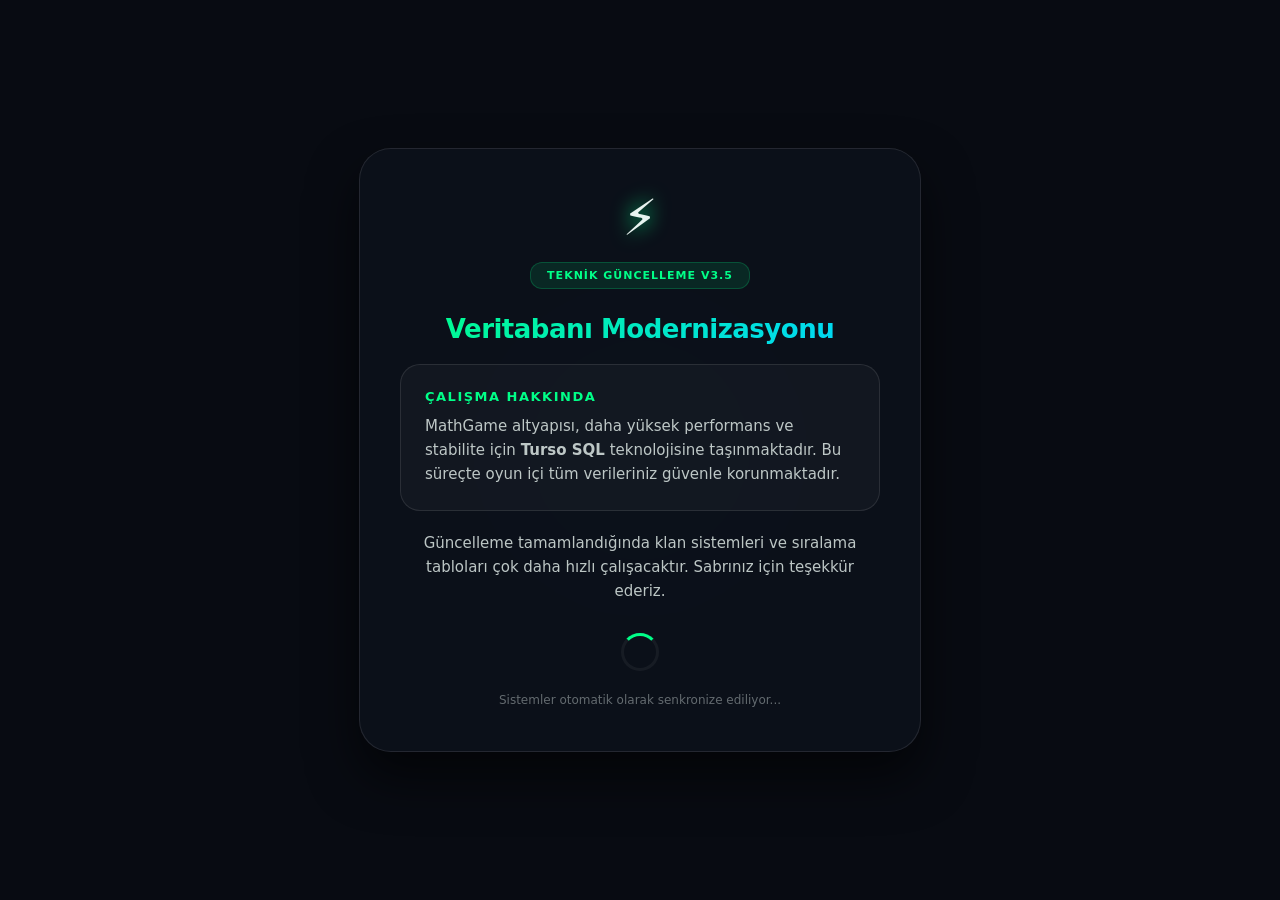
<file: index_bakim.html>
<!DOCTYPE html>
<html lang="tr">
<head>
    <meta charset="utf-8" />
    <meta name="viewport" content="width=device-width,initial-scale=1,maximum-scale=1,user-scalable=no" />
    <title>MathGame — Sistem Bakımı</title>
    <style>
        :root {
            --bg: #080b12;
            --glass: rgba(13, 17, 27, 0.9);
            --glass2: rgba(255, 255, 255, 0.03);
            --border: rgba(255, 255, 255, 0.1);
            --accent: #00ff88;
            --accent-blue: #00d4ff;
            --text: #e8f4f0;
        }

        body {
            margin: 0;
            padding: 0;
            background: var(--bg);
            color: var(--text);
            font-family: 'Segoe UI', system-ui, sans-serif;
            display: flex;
            align-items: center;
            justify-content: center;
            min-height: 100vh; /* Yüksekliği sabitlemek yerine minimum yükseklik verdik */
            overflow-y: auto; /* İçerik taşarsa kaydırmaya izin verir */
        }

        .bg-glow {
            position: fixed; /* Arka plan ışığı sabit kalsın */
            width: 400px;
            height: 400px;
            background: radial-gradient(circle, rgba(0, 255, 136, 0.1) 0%, transparent 70%);
            border-radius: 50%;
            filter: blur(60px);
            z-index: -1;
            top: 50%;
            left: 50%;
            transform: translate(-50%, -50%);
        }

        .maintenance-card {
            background: var(--glass);
            backdrop-filter: blur(25px);
            -webkit-backdrop-filter: blur(25px);
            border: 1px solid var(--border);
            padding: 40px;
            border-radius: 32px;
            max-width: 480px;
            width: 90%;
            text-align: center;
            box-shadow: 0 25px 50px rgba(0,0,0,0.6);
            margin: 20px 0; /* Mobilde üstten alttan pay bırakır */
        }

        .icon {
            font-size: 50px;
            margin-bottom: 15px;
            display: inline-block;
            filter: drop-shadow(0 0 10px var(--accent));
        }

        h1 {
            font-size: 26px;
            font-weight: 800;
            margin: 0 0 10px 0;
            letter-spacing: -0.5px;
            background: linear-gradient(135deg, var(--accent) 0%, var(--accent-blue) 100%);
            -webkit-background-clip: text;
            -webkit-text-fill-color: transparent;
        }

        .status-badge {
            display: inline-block;
            padding: 6px 16px;
            background: rgba(0, 255, 136, 0.1);
            border: 1px solid rgba(0, 255, 136, 0.2);
            color: var(--accent);
            border-radius: 12px;
            font-size: 11px;
            font-weight: 800;
            letter-spacing: 1px;
            text-transform: uppercase;
            margin-bottom: 25px;
        }

        .info-box {
            background: var(--glass2);
            border: 1px solid var(--border);
            border-radius: 20px;
            padding: 24px;
            margin: 20px 0;
            text-align: left;
        }

        .info-box h3 {
            margin-top: 0;
            font-size: 13px;
            color: var(--accent);
            text-transform: uppercase;
            letter-spacing: 1.5px;
            margin-bottom: 10px;
        }

        p {
            font-size: 15px;
            line-height: 1.6;
            color: rgba(232, 244, 240, 0.8);
            margin: 0;
        }

        .loader {
            width: 32px;
            height: 32px;
            border: 3px solid rgba(255,255,255,0.05);
            border-top: 3px solid var(--accent);
            border-radius: 50%;
            animation: spin 1s linear infinite;
            margin: 30px auto 0;
        }

        @keyframes spin { 0% { transform: rotate(0deg); } 100% { transform: rotate(360deg); } }
        
        .footer-note {
            font-size: 12px;
            color: rgba(232, 244, 240, 0.4);
            margin-top: 20px;
        }
    </style>
</head>
<body>
    <div class="bg-glow"></div>
    
    <div class="maintenance-card">
        <div class="icon">⚡</div>
        <br>
        <div class="status-badge">Teknik Güncelleme v3.5</div>
        <h1>Veritabanı Modernizasyonu</h1>
        
        <div class="info-box">
            <h3>Çalışma Hakkında</h3>
            <p>MathGame altyapısı, daha yüksek performans ve stabilite için <b>Turso SQL</b> teknolojisine taşınmaktadır. Bu süreçte oyun içi tüm verileriniz güvenle korunmaktadır.</p>
        </div>

        <p>Güncelleme tamamlandığında klan sistemleri ve sıralama tabloları çok daha hızlı çalışacaktır. Sabrınız için teşekkür ederiz.</p>
        
        <div class="loader"></div>
        <p class="footer-note">Sistemler otomatik olarak senkronize ediliyor...</p>
    </div>
</body>
</html>
</file>
